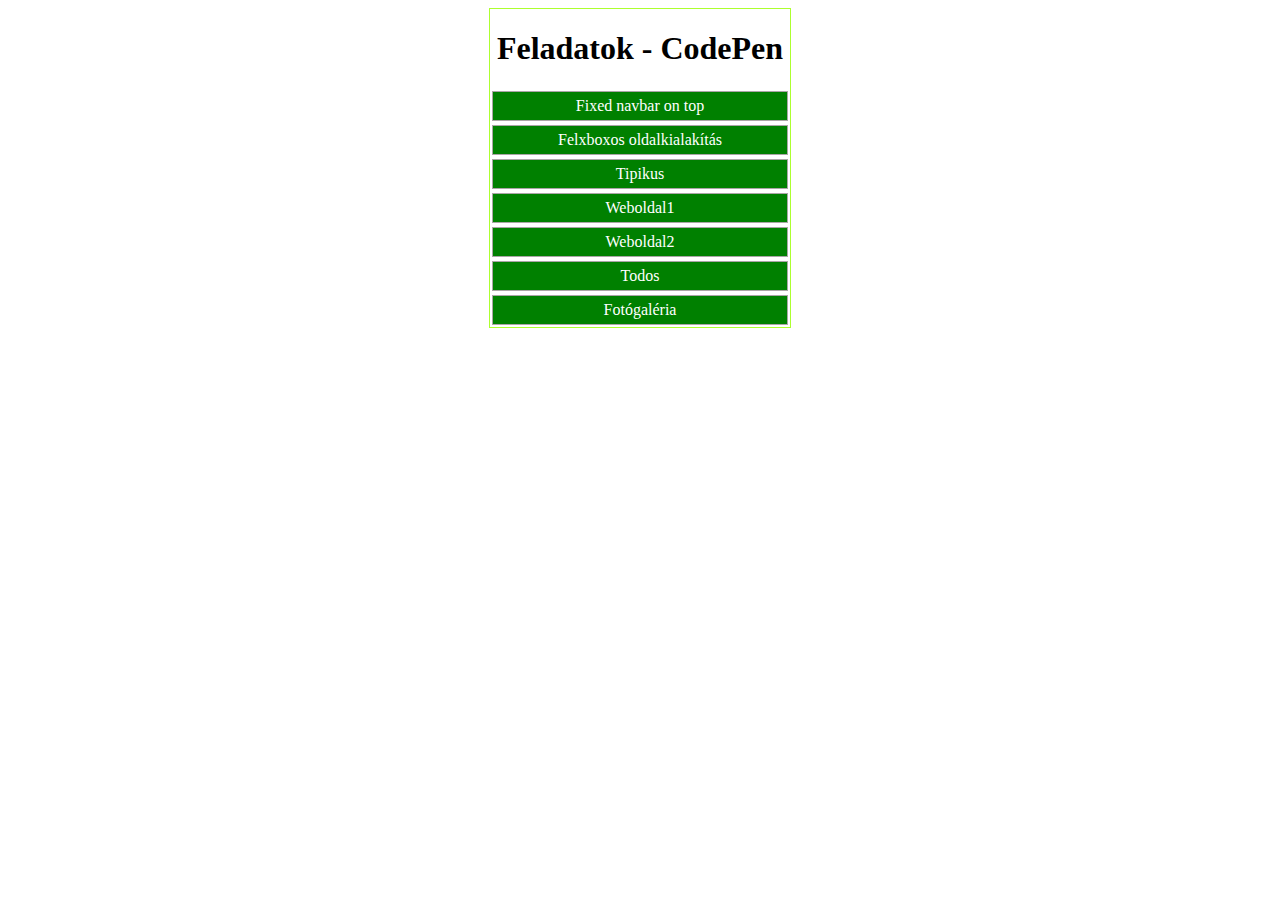
<file: index.html>
<!DOCTYPE html>
<html lang="hu">
<head>
    <meta charset="UTF-8">
    <meta http-equiv="X-UA-Compatible" content="IE=edge">
    <meta name="viewport" content="width=device-width, initial-scale=1.0">
    <link rel="stylesheet" href="style.css">
    <title>Feladatok</title>
</head>
<body>
    <div class="container">
            <h1>Feladatok - CodePen</h1>
            <div class="box"><a href="fixedNavbar\index.html">Fixed navbar on top</a></div>
            <div class="box"><a href="minden1ben\index.html">Felxboxos oldalkialakítás</a></div>
            <div class="box"><a href="tipikus\index.html">Tipikus</a></div>
            <div class="box"><a href="weboldal1\index.html">Weboldal1</a></div>
            <div class="box"><a href="weboldal2\index.html">Weboldal2</a></div>
            <div class="box"><a href="todos\index.html">Todos</a></div>
            <div class="box"><a href="galeria\index.html">Fotógaléria</a></div>
        </div>
       
    </div>
</body>
</html>
</file>
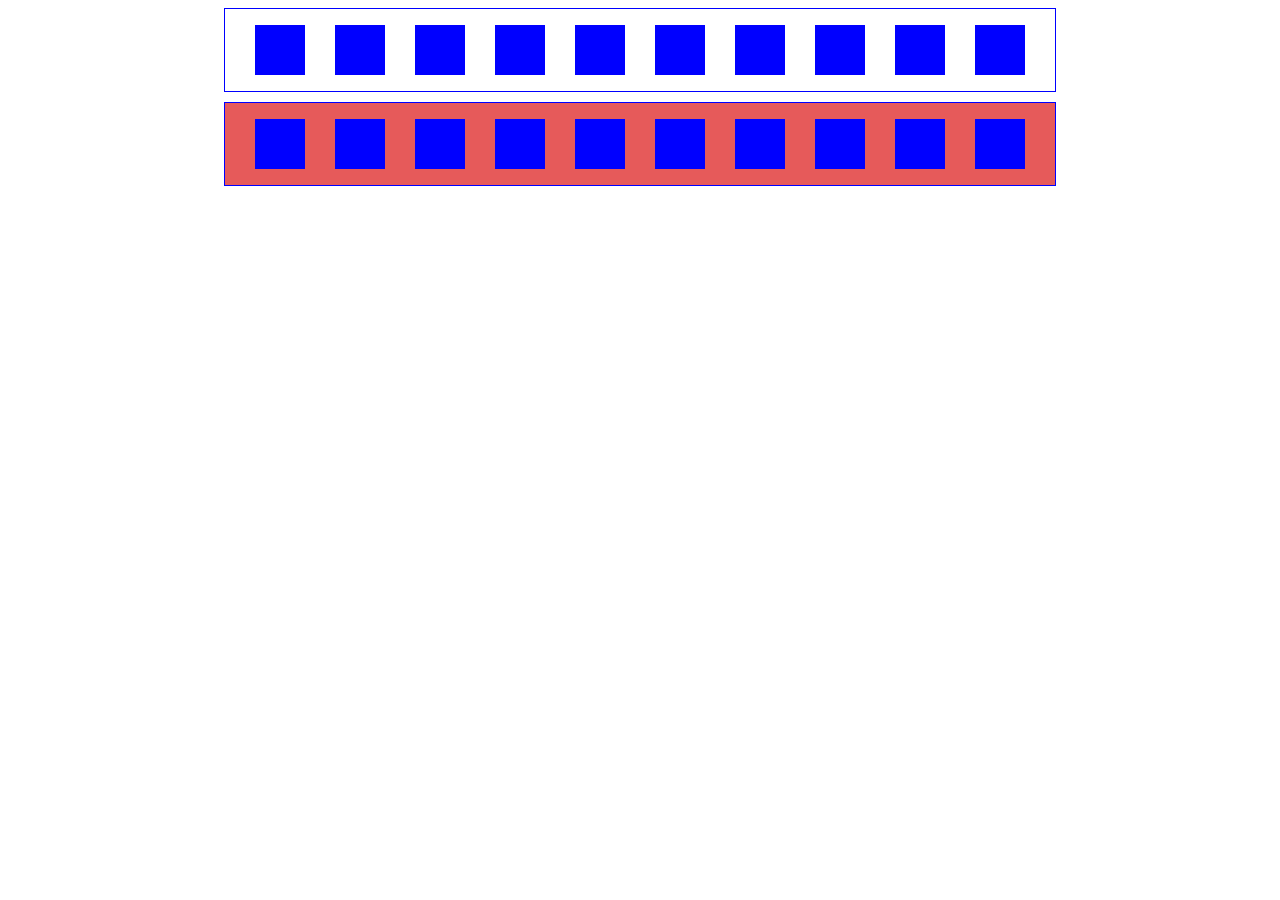
<file: box20/index.html>
<!DOCTYPE html>
<html lang="en">
<head>
    <meta charset="UTF-8">
    <meta http-equiv="X-UA-Compatible" content="IE=edge">
    <meta name="viewport" content="width=device-width, initial-scale=1.0">
    <link rel="stylesheet" href="style.css">
    <title>Document</title>
</head>
<body>
    <div class="container">
        <div class="box"></div>
        <div class="box"></div>
        <div class="box"></div>
        <div class="box"></div>
        <div class="box"></div>
        <div class="box"></div>
        <div class="box"></div>
        <div class="box"></div>
        <div class="box"></div>
        <div class="box"></div>
    </div>
    <div class="container second">
        <div class="box"></div>
        <div class="box"></div>
        <div class="box"></div>
        <div class="box"></div>
        <div class="box"></div>
        <div class="box"></div>
        <div class="box"></div>
        <div class="box"></div>
        <div class="box"></div>
        <div class="box"></div>
    </div>
</body>
</html>
</file>
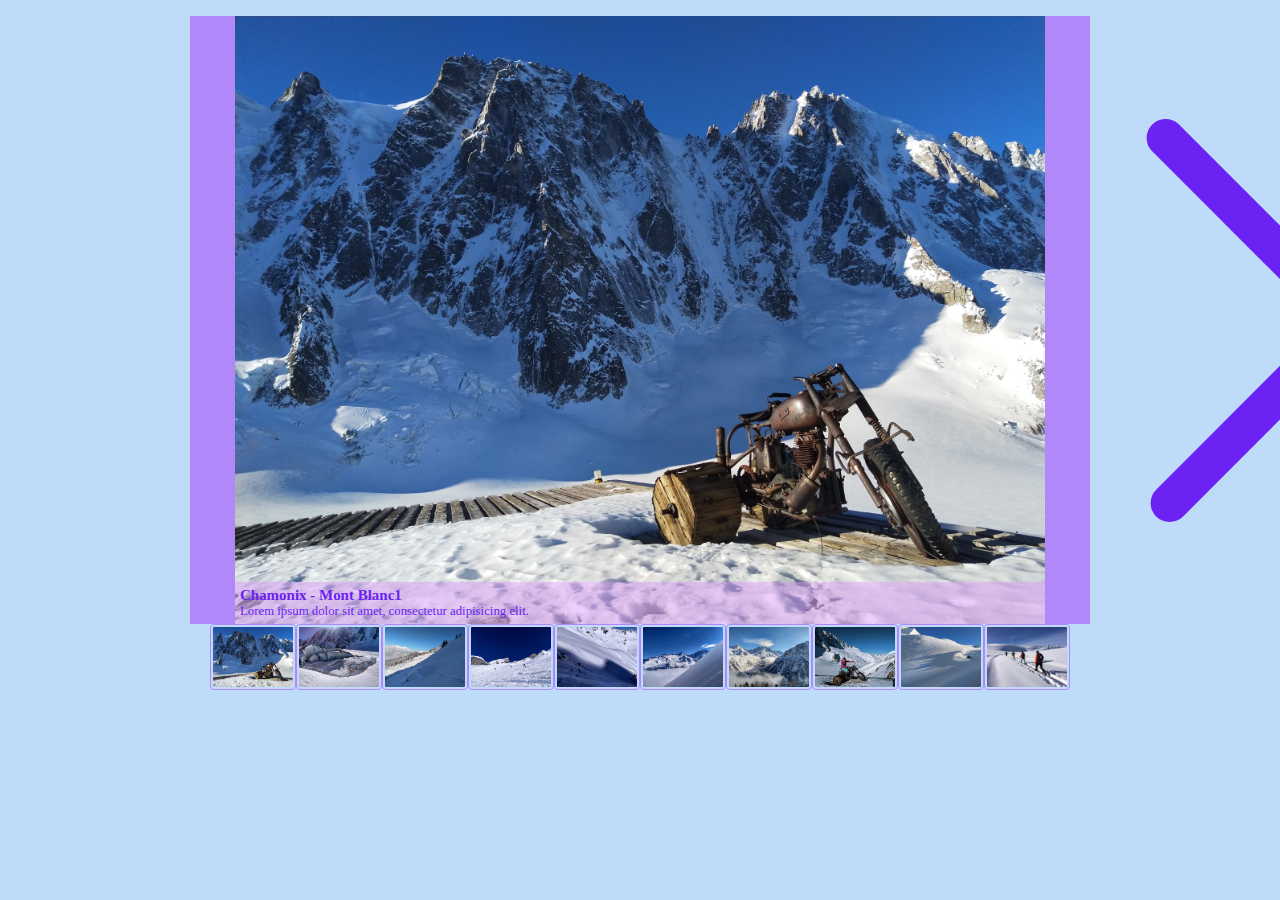
<file: galeria/index.html>
<!DOCTYPE html>
<html lang="en">
<head>
    <meta charset="UTF-8">
    <meta http-equiv="X-UA-Compatible" content="IE=edge">
    <meta name="viewport" content="width=device-width, initial-scale=1.0">
    <link rel="stylesheet" href="style.css">
    <title>Képgaléria</title>
</head>
<body>
    <div class="content">
    <main class="row">
        <div class="btn back"><img src="asset/next.svg" alt=""></div>
        <figure>
            <img id="photo" src="" alt="" >
            <figcaption>
                <h3 id="title"></h3>
                <p id="descr"></p>
            </figcaption>
        </figure>
        <div class="btn next"><img src="asset/next.svg" alt=""></div>
    </main>
    <div class='row thumb'></div>
</div>
    <script src="https://code.jquery.com/jquery-3.5.1.min.js"></script>
    <script src="script.js"></script>
</body>
</html>
</file>
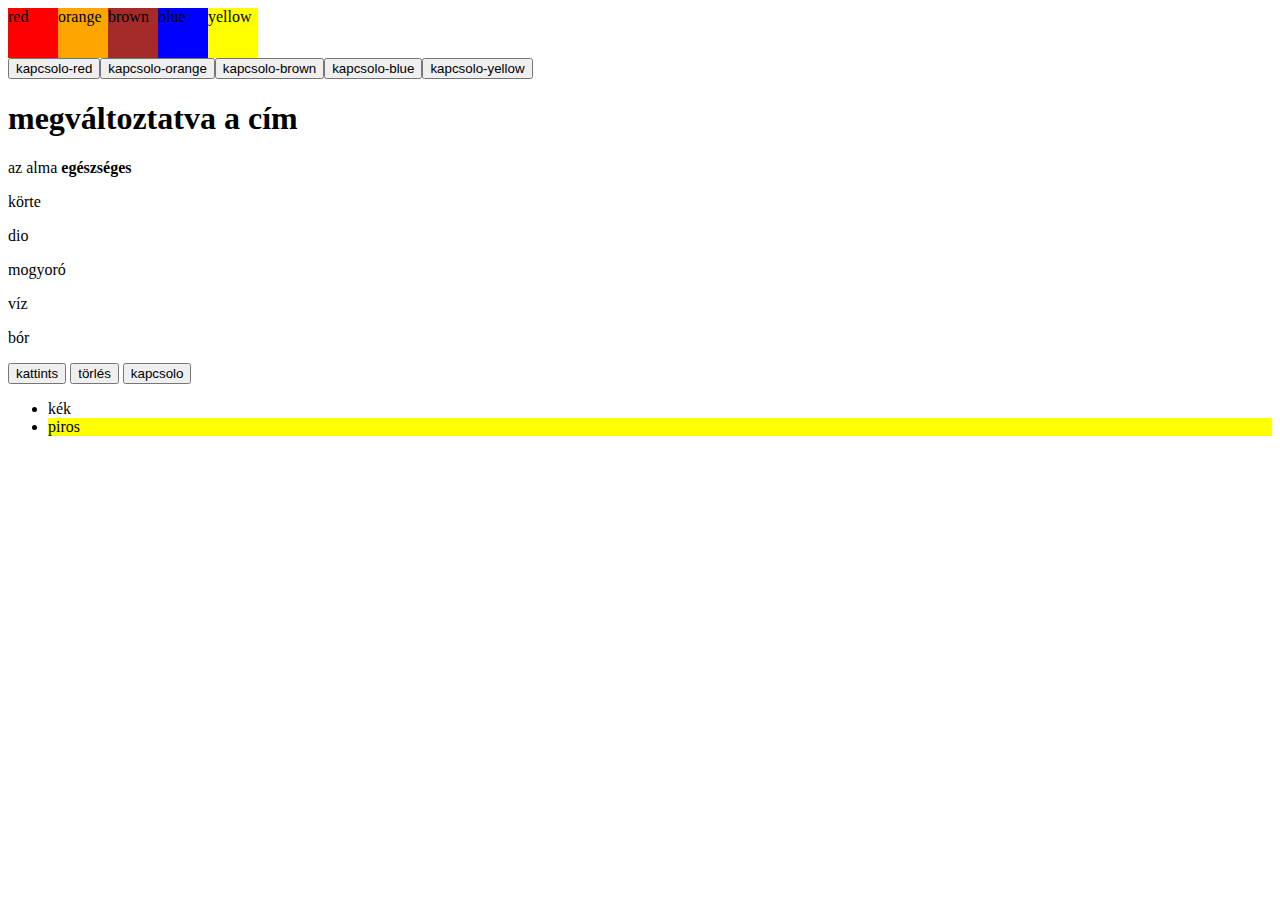
<file: jquery/index.html>
<!DOCTYPE html>
<html lang="en">
<head>
    <meta charset="UTF-8">
    <meta http-equiv="X-UA-Compatible" content="IE=edge">
    <meta name="viewport" content="width=device-width, initial-scale=1.0">
    <title>Document</title>
    <style>
        .sarga{
            background-color: yellow;
        }
        .container , .gombok{
            display: flex;
        }
        .box{
            width:50px;
            height: 50px;
        }
    </style>
</head>
<body >
    <div class="container"></div>
    <div class="gombok"></div>
    <h1>Ez itt a cím</h1>
    <div class="sarga">ez egy teszt</div>
    <article>
        <p class="p1">alma</p>
        <p>körte</p>
    </article>
    <article>
        <p>dio</p>
        <p>mogyoró</p>
    </article>
    <article>
        <p>víz</p>
        <p>bór</p>
    </article>
<button id="add">kattints</button>
<button id="torles">törlés</button>
<button id="kapcsolo">kapcsolo</button>
<ul>
    <li>kék</li>
    <li>piros</li>
</ul>


    <script src="https://code.jquery.com/jquery-3.5.1.min.js"></script>
    <script src="myscript.js"></script>
</body>
</html>
</file>
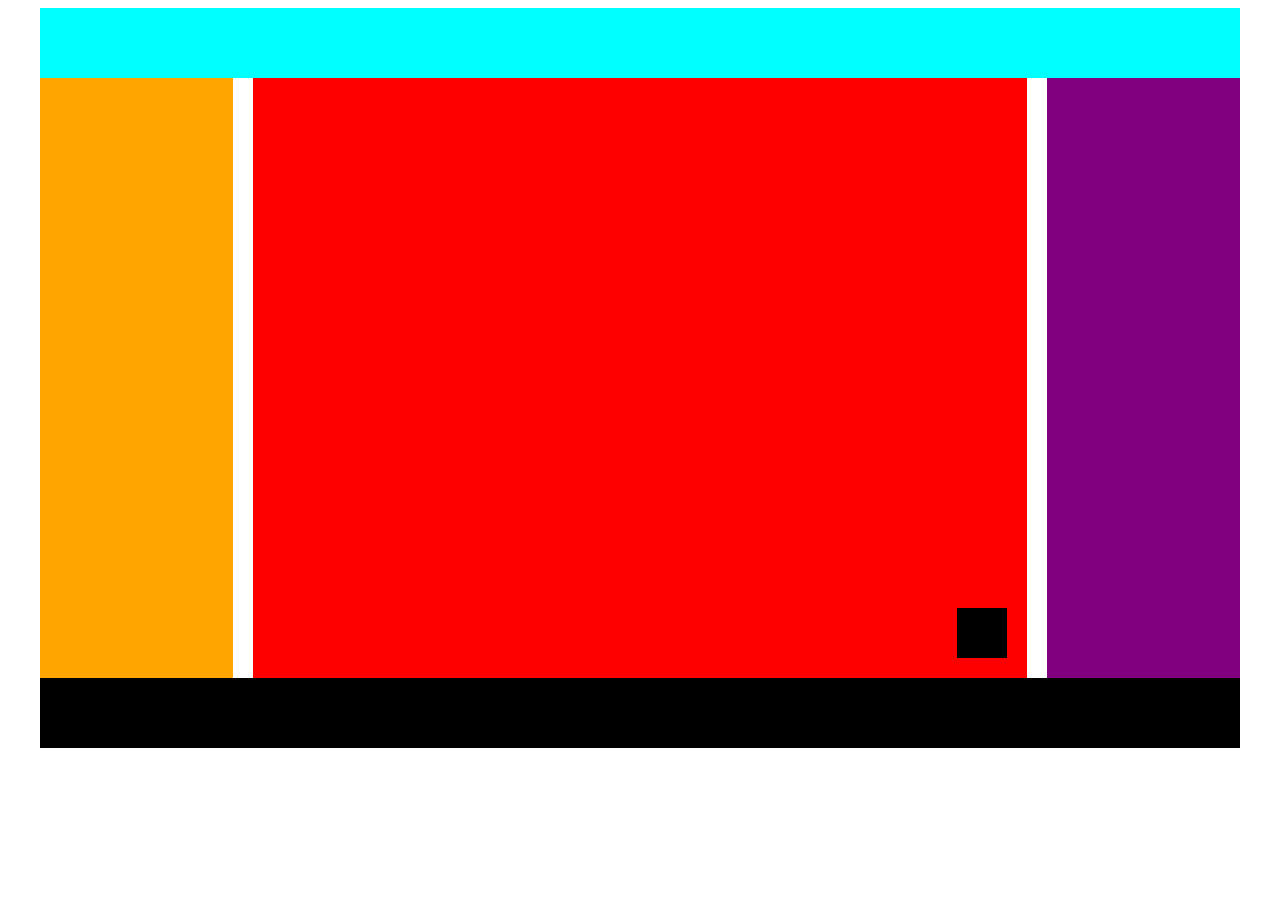
<file: minden1ben/index.html>
<!DOCTYPE html>
<html lang="en" >
<head>
  <meta charset="UTF-8">
  <title>CodePen - MindenEgyben</title>
  <link rel="stylesheet" href="./style.css">

</head>
<body>
<!-- partial:index.partial.html -->
<div class="container">
  <div>
    <nav></nav>
  </div>
  <div >
    <aside class="left"></aside>
    <main><div class="fix"></div></main>
    <aside class="right"></aside>
  </div>
  <div>
     <footer></footer>
  </div>
</div>
<!-- partial -->
  
</body>
</html>
</file>
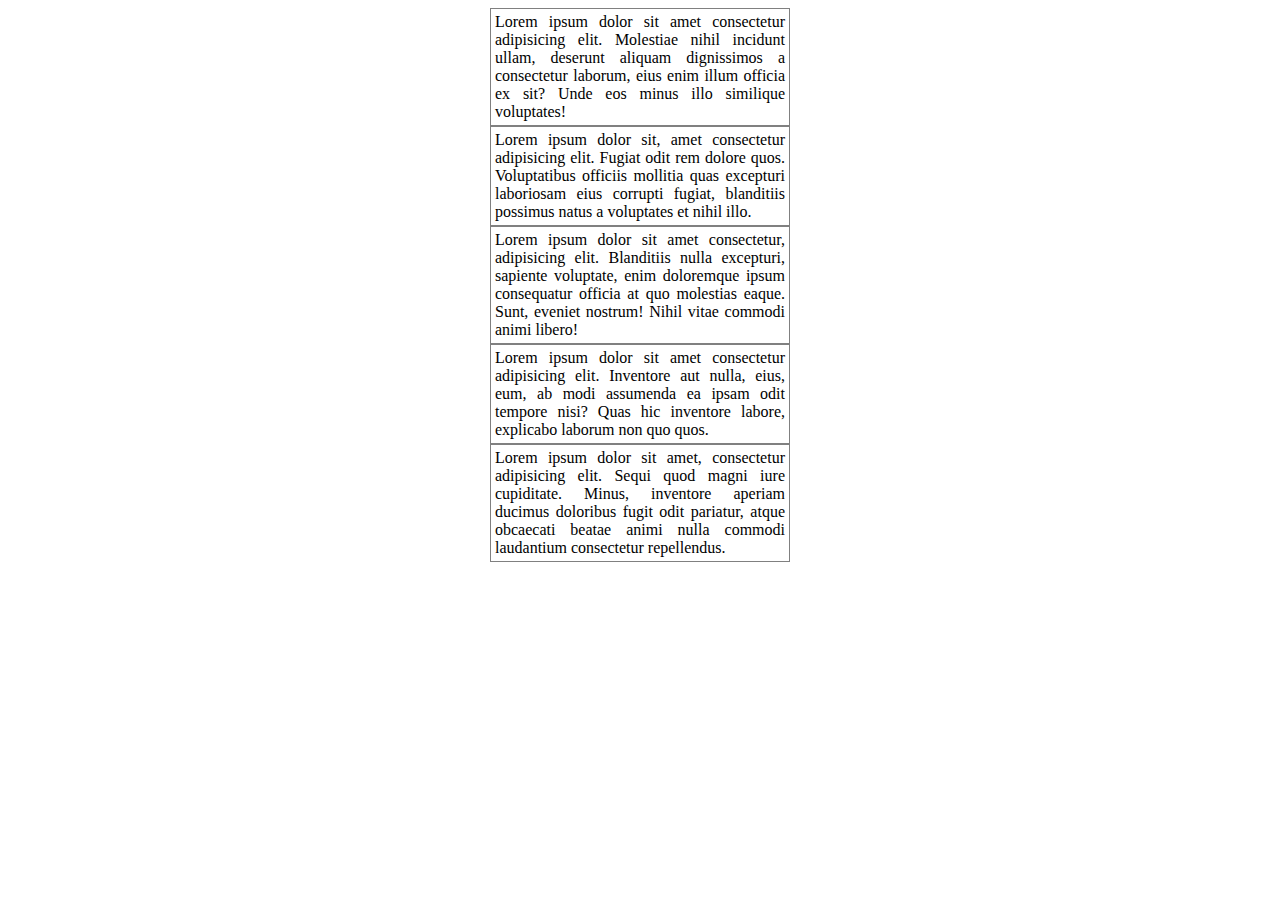
<file: pszeudoszelektor/index.html>
<!DOCTYPE html>
<html lang="en">
<head>
    <meta charset="UTF-8">
    <meta http-equiv="X-UA-Compatible" content="IE=edge">
    <meta name="viewport" content="width=device-width, initial-scale=1.0">
    <link rel="stylesheet" href="style.css">
    <title>Document</title>
</head>
<body>
    <div class="container">
        <div class="box">Lorem ipsum dolor sit amet consectetur adipisicing elit. Molestiae nihil incidunt ullam, deserunt aliquam dignissimos a consectetur laborum, eius enim illum officia ex sit? Unde eos minus illo similique voluptates! </div>
        <div class="box">Lorem ipsum dolor sit, amet consectetur adipisicing elit. Fugiat odit rem dolore quos. Voluptatibus officiis mollitia quas excepturi laboriosam eius corrupti fugiat, blanditiis possimus natus a voluptates et nihil illo. </div>
        <div class="box">Lorem ipsum dolor sit amet consectetur, adipisicing elit. Blanditiis nulla excepturi, sapiente voluptate, enim doloremque ipsum consequatur officia at quo molestias eaque. Sunt, eveniet nostrum! Nihil vitae commodi animi libero! </div>
        <div class="box">Lorem ipsum dolor sit amet consectetur adipisicing elit. Inventore aut nulla, eius, eum, ab modi assumenda ea ipsam odit tempore nisi? Quas hic inventore labore, explicabo laborum non quo quos. </div>
        <div class="box">Lorem ipsum dolor sit amet, consectetur adipisicing elit. Sequi quod magni iure cupiditate. Minus, inventore aperiam ducimus doloribus fugit odit pariatur, atque obcaecati beatae animi nulla commodi laudantium consectetur repellendus. </div>
    </div>
</body>
</html>
</file>
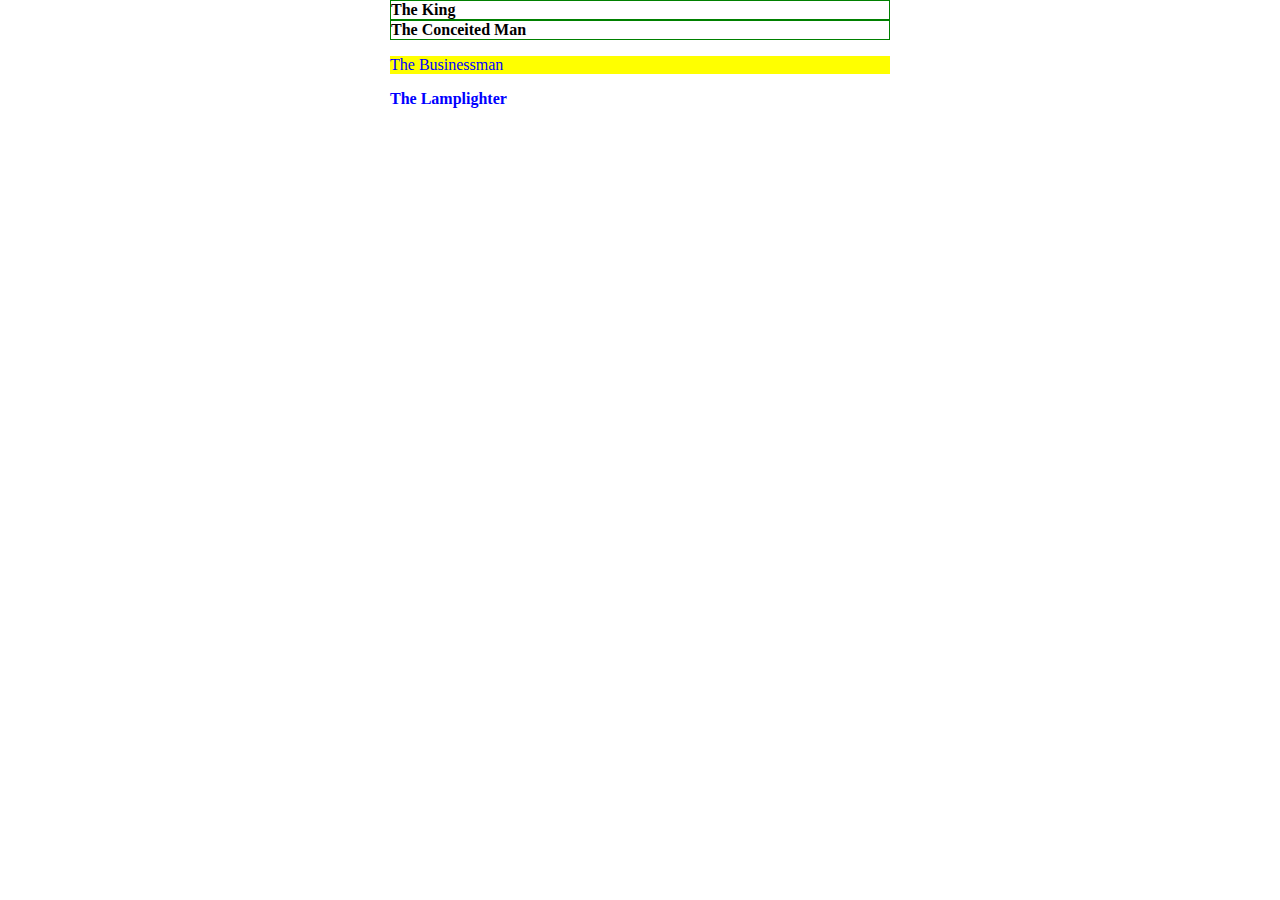
<file: szelektorok/index.html>
<!DOCTYPE html>
<html lang="en">

<head>
    <meta charset="UTF-8">
    <meta http-equiv="X-UA-Compatible" content="IE=edge">
    <meta name="viewport" content="width=device-width, initial-scale=1.0">
    <link rel="stylesheet" href="style.css">
    <title>Document</title>
</head>

<body>
    <div class="container">
        <div id="b325" class="asteroid">The King</div>
        <div class="asteroid b326">The Conceited Man</div>
    </div>
    <p class="asteroid big">The Businessman</p>
    <div class="asteroid b329 big">The Lamplighter</div>
</body>

</html>
</file>
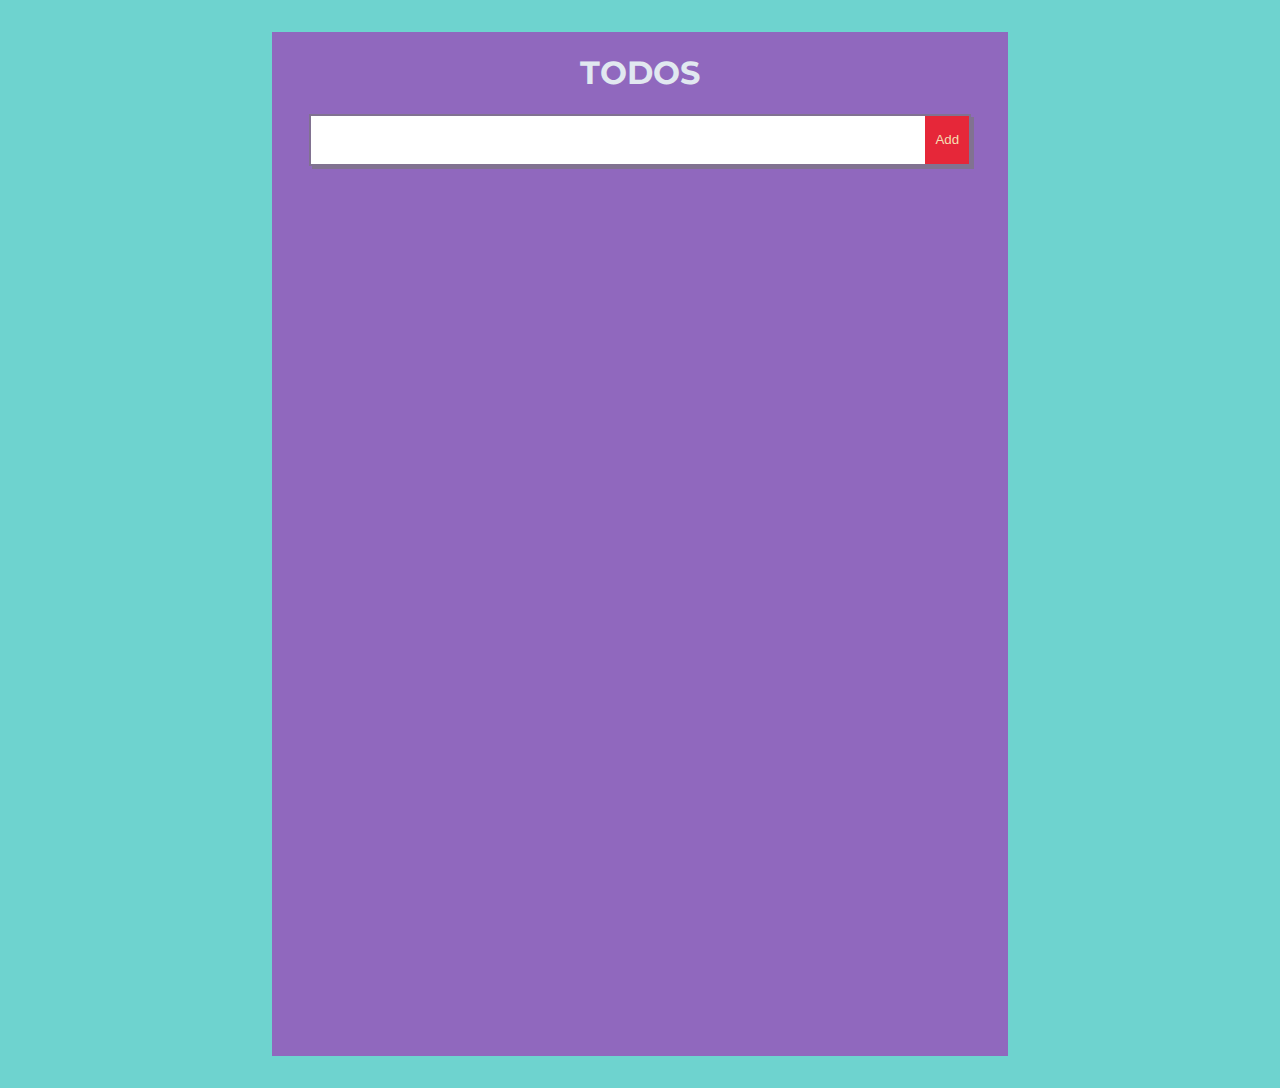
<file: todos/index.html>
<!DOCTYPE html>
<html lang="en">
<head>
    <meta charset="UTF-8">
    <meta http-equiv="X-UA-Compatible" content="IE=edge">
    <link rel="preconnect" href="https://fonts.gstatic.com">
<link href="https://fonts.googleapis.com/css2?family=Montserrat:ital,wght@1,300&display=swap" rel="stylesheet"> 
    <meta name="viewport" content="width=device-width, initial-scale=1.0">
    <link rel="stylesheet" href="style.css">
    <title>Todo</title>
</head>
<body>
    <div class="container">
        <h1>TODOS</h1>
        <form><div>
            <input type="text" id="todo">
            <button id='add'>Add</button>
        </div></form>

        <ul id="todo-list"></ul>         
        
    </div>
    

    <script src="https://code.jquery.com/jquery-3.5.1.min.js"></script>
    <script src="script.js"></script>
</body>
</html>
</file>
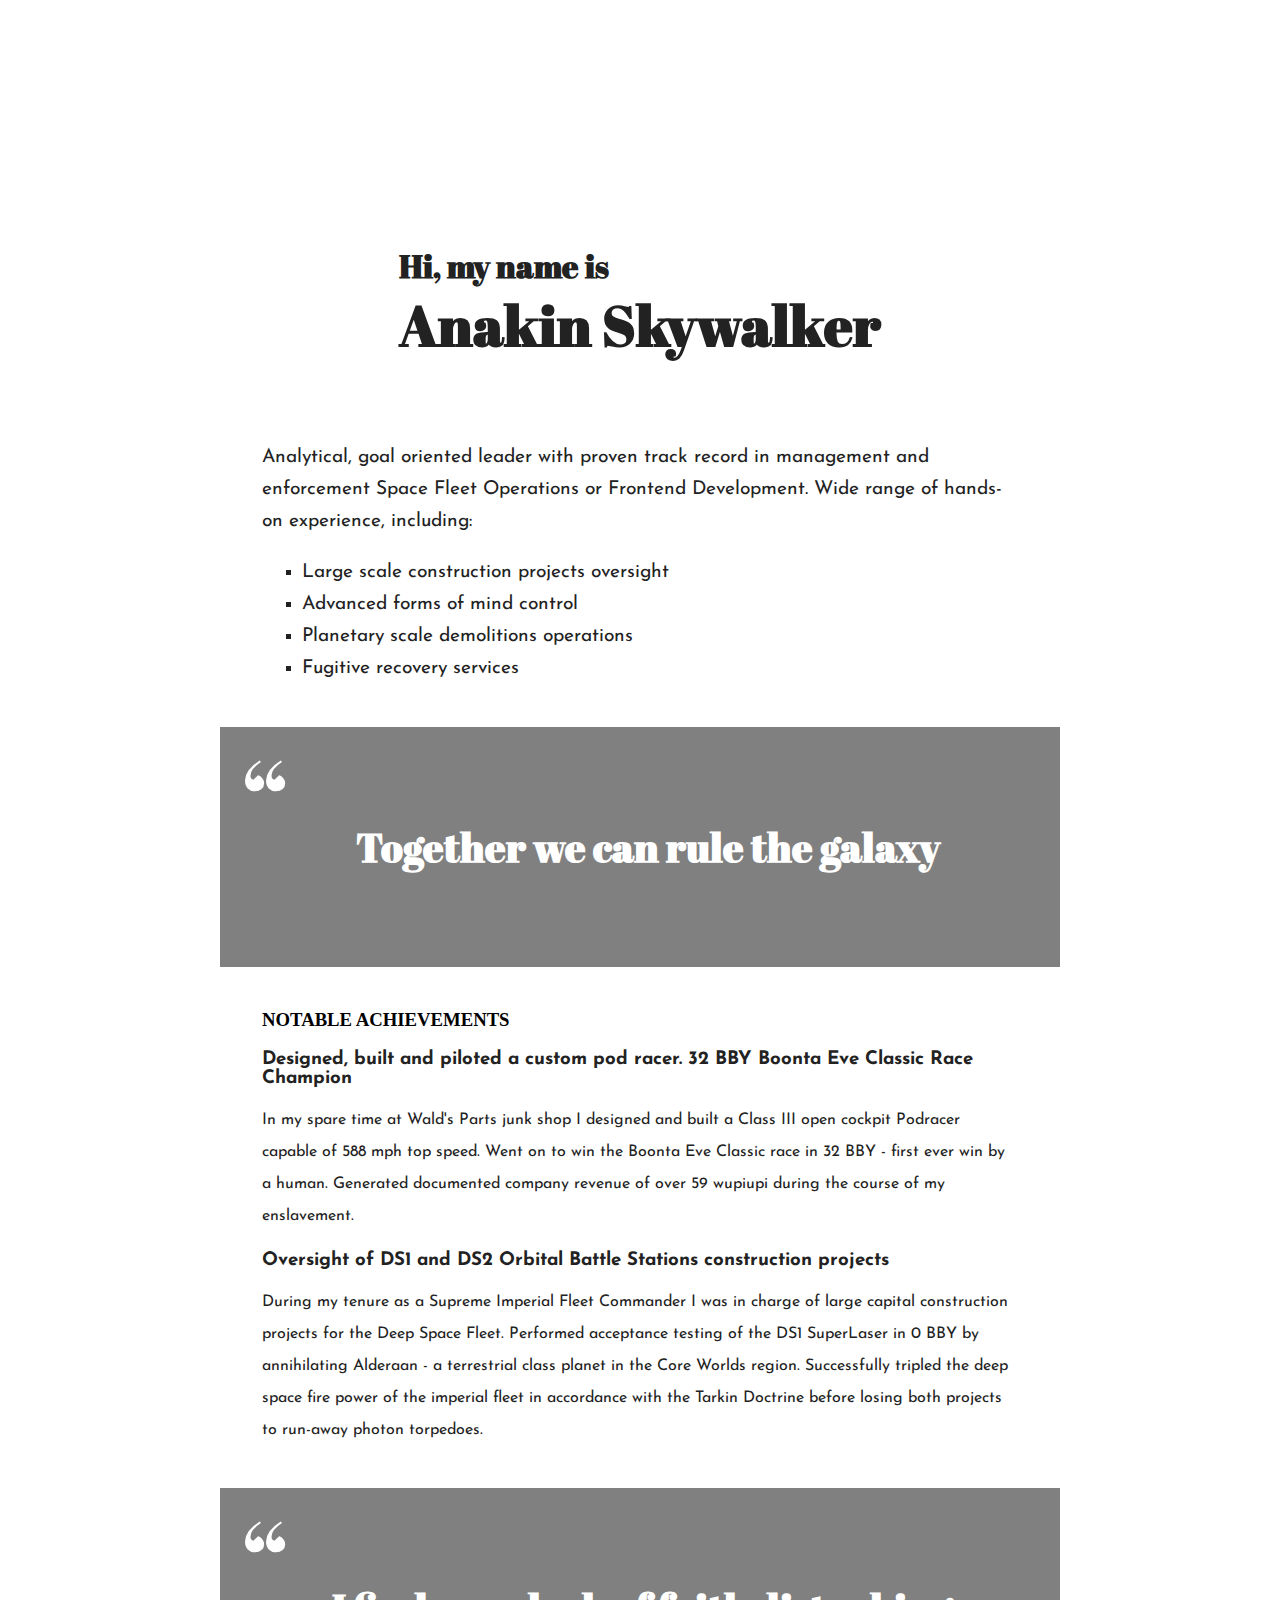
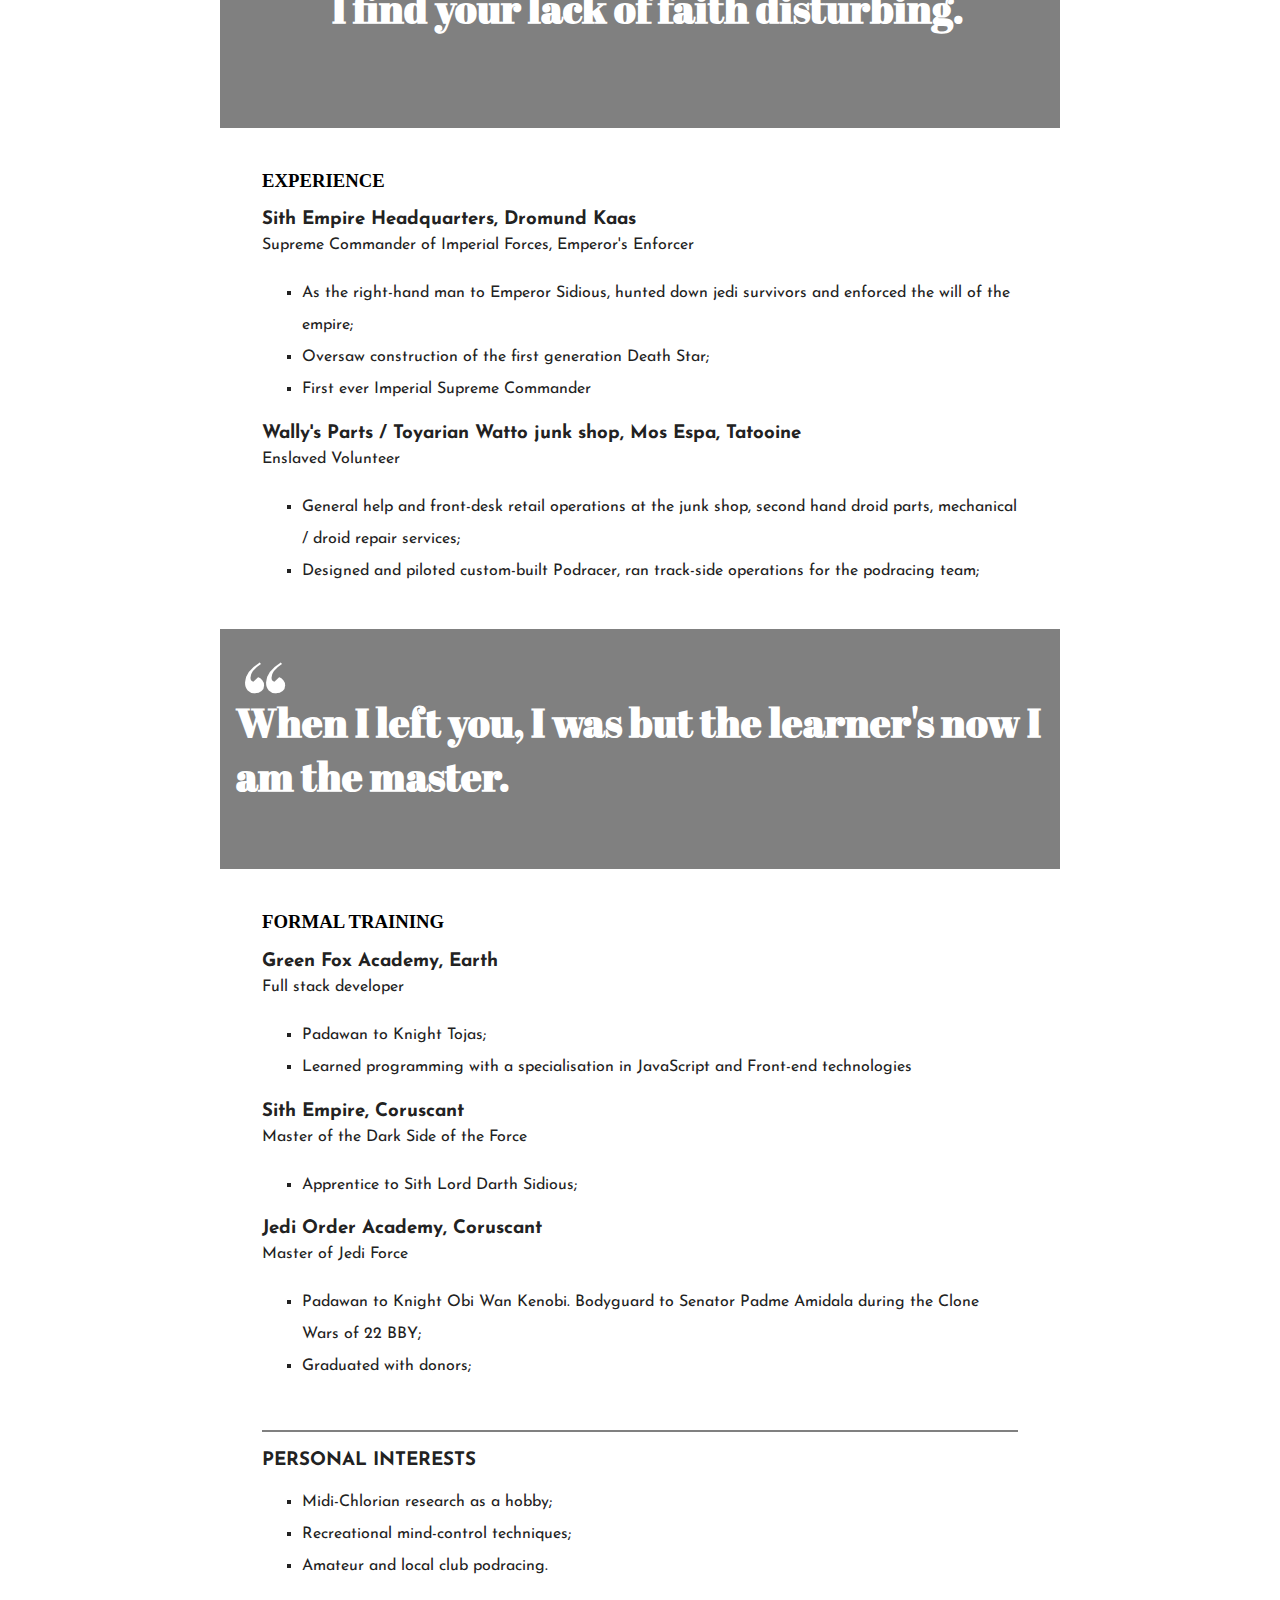
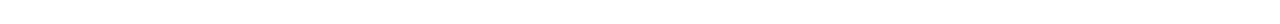
<file: weboldal1/index.html>
<!DOCTYPE html>
<html lang="en" >
<head>
  <meta charset="UTF-8">
  <title>CodePen - Weboldal1</title>
  <link rel="preconnect" href="https://fonts.gstatic.com">
<link href="https://fonts.googleapis.com/css2?family=Abril+Fatface&display=swap" rel="stylesheet"> 
<link rel="preconnect" href="https://fonts.gstatic.com">
<link href="https://fonts.googleapis.com/css2?family=Josefin+Sans&family=Merriweather:ital,wght@1,300;1,400&display=swap" rel="stylesheet"> <link rel="stylesheet" href="./style.css">

</head>
<body>
<!-- partial:index.partial.html -->
<header>
  <div><h2>Hi, my name is</h2><h1> Anakin Skywalker</h1></div>
</header>
<div class="container">
<main>
  <p>Analytical, goal oriented leader with proven track record in management and
  enforcement Space Fleet Operations or Frontend Development. Wide range of
  hands-on experience, including:</p> 
  <ul>
    <li>Large scale construction projects oversight</li>
    <li>Advanced forms of mind control</li>
    <li>Planetary scale demolitions operations</li>
    <li>Fugitive recovery services</li>
  </ul>
 </main>

<article>
  <blockquote><h2> Together we can rule the galaxy</h2></blockquote> 
  <div class="inner">
  <h3 class="upper">Notable achievements</h3>
  <section>
    <h3 >Designed, built and piloted a custom pod racer. 32 BBY Boonta Eve Classic Race Champion</h3>

    <p>In my spare time at Wald's Parts junk shop I designed and built a Class III open
  cockpit Podracer capable of 588 mph top speed. Went on to win the Boonta Eve
  Classic race in 32 BBY - first ever win by a human. Generated documented company
  revenue of over 59 wupiupi during the course of my enslavement.</p>
  </section>
  <section>
    <h3>Oversight of DS1 and DS2 Orbital Battle Stations construction projects</h3>
    <p>During my tenure as a Supreme Imperial Fleet Commander I was in charge of large
  capital construction projects for the Deep Space Fleet. Performed acceptance
  testing of the DS1 SuperLaser in 0 BBY by annihilating Alderaan - a terrestrial
  class planet in the Core Worlds region. Successfully tripled the deep space fire
  power of the imperial fleet in accordance with the Tarkin Doctrine before losing
  both projects to run-away photon torpedoes.</p>
  </section>
  </div>
</article>

<article>
  <blockquote><h2> I find your lack of faith disturbing.</h2></blockquote> 
     <div class="inner">
    <h3 class="upper">Experience</h3>
    <section>
    <h3>Sith Empire Headquarters, Dromund Kaas</h3>
    <p class="felirat">Supreme Commander of Imperial Forces, Emperor's Enforcer</p>
    <ul>
      <li>As the right-hand man to Emperor Sidious, hunted down jedi survivors and
    enforced the will of the empire;</li>
      <li>Oversaw construction of the first generation Death Star;</li>
      <li>First ever Imperial Supreme Commander</li>
    </ul>
  </section>
  <section>
    <h3>Wally's Parts / Toyarian Watto junk shop, Mos Espa, Tatooine</h3>
    <p class="felirat">Enslaved Volunteer</p>
    <ul>
      <li>General help and front-desk retail operations at the junk shop, second hand
    droid parts, mechanical / droid repair services;</li>
      <li>Designed and piloted custom-built Podracer, ran track-side operations for the
    podracing team;</li>
    </ul>
   </section>
  </div>
</article>

<article>
  <blockquote><h2>When I left you, I was but the learner's now I am the master.</h2></blockquote> 
   <div class="inner">
   <h3 class="upper">Formal training</h3>
    <section>
    <h3>Green Fox Academy, Earth</h3>
    <p class="felirat">Full stack developer</p>
    <ul>
      <li>Padawan to Knight Tojas;</li>
      <li>Learned programming with a specialisation in JavaScript and Front-end
    technologies</li>
    </ul>
  </section>
  <section>
    <h3>Sith Empire, Coruscant</h3>
    <p class="felirat">Master of the Dark Side of the Force</p>
    <ul>
      <li>Apprentice to Sith Lord Darth Sidious;</li>
    </ul>
  </section>
  <section>
    <h3>Jedi Order Academy, Coruscant</h3>
    <p class="felirat">Master of Jedi Force</p>
    <ul>
      <li>Padawan to Knight Obi Wan Kenobi. Bodyguard to Senator Padme Amidala during
    the Clone Wars of 22 BBY;</li>
      <li>Graduated with donors;</li>
    </ul>
   </section>
   <section class="last">
    <h3 class="upper">Personal interests</h3>
    <ul>
      <li>Midi-Chlorian research as a hobby;</li>
      <li>Recreational mind-control techniques;</li>
      <li>Amateur and local club podracing.</li>
    </ul>
  </section>
  </div>
</article>
</div>
<!-- partial -->
  
</body>
</html>
</file>
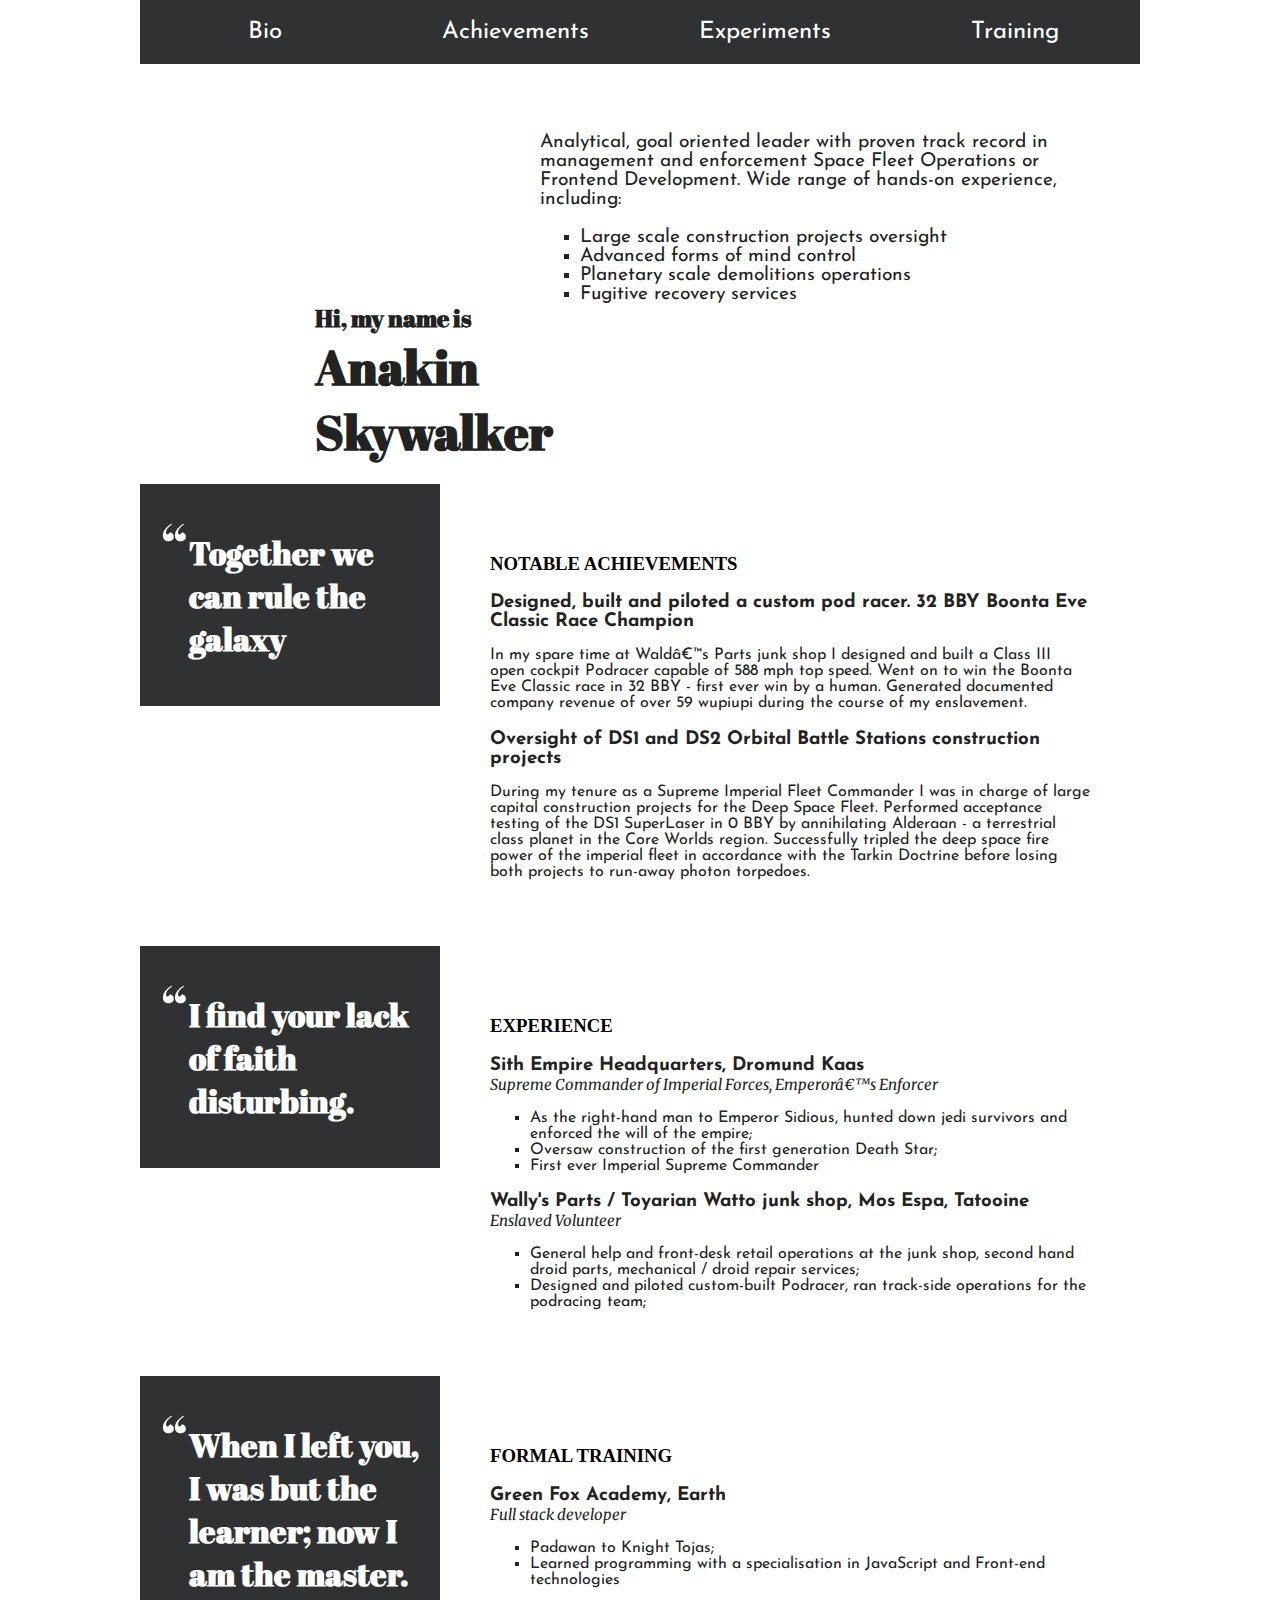
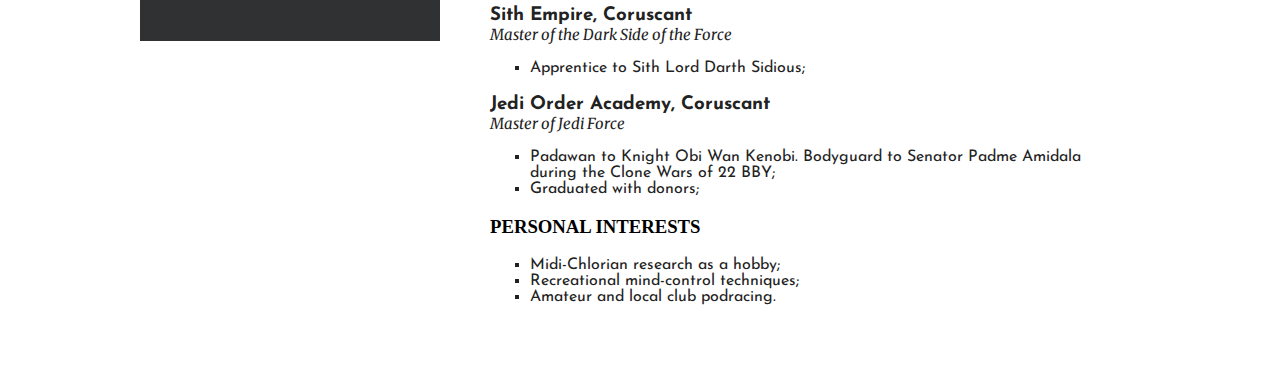
<file: weboldal2/index.html>
<!DOCTYPE html>
<html lang="en" >
<head>
  <meta charset="UTF-8">
  <title>CodePen - Weboldal2</title>
  <link rel="preconnect" href="https://fonts.gstatic.com">
<link href="https://fonts.googleapis.com/css2?family=Abril+Fatface&display=swap" rel="stylesheet"> 
<link rel="preconnect" href="https://fonts.gstatic.com">
<link href="https://fonts.googleapis.com/css2?family=Josefin+Sans&family=Merriweather:ital,wght@1,300;1,400&display=swap" rel="stylesheet"> <link rel="stylesheet" href="./style.css">

</head>
<body>
<!-- partial:index.partial.html -->
<nav>
    <ul>
      <li><a href="#top">Bio</a></li>
      <li><a href="#ach">Achievements</a></li>
      <li><a href="#exp">Experiments</a></li>
      <li><a href="#tra">Training</a></li>
    </ul>
  </nav>

<div class="container">

<div class="row">
  <header>
      <div class="left"></div>
      <div class="right">
        <div class="nev">
          <h2>Hi, my name is</h2>
          <h1> Anakin Skywalker</h1>
        </div>
      </div>
  </header>

  <main id="top" class="col2">
    <p>Analytical, goal oriented leader with proven track record in management and
      enforcement Space Fleet Operations or Frontend Development. Wide range of
      hands-on experience, including:</p>
    <ul>
      <li>Large scale construction projects oversight</li>
      <li>Advanced forms of mind control</li>
      <li>Planetary scale demolitions operations</li>
      <li>Fugitive recovery services</li>
    </ul>
  </main>
</div>  

  <article id="ach" class="row">
    <div class="col1">
      <blockquote>
        <div>“</div>
        <h2> Together we can rule the galaxy</h2>
      </blockquote>
    </div>
    <div class="inner col2">
      <h3 class="upper">Notable achievements</h3>
      <section>
        <h3>Designed, built and piloted a custom pod racer. 32 BBY Boonta Eve Classic Race Champion</h3>

        <p>In my spare time at Waldâ€™s Parts junk shop I designed and built a Class III open
          cockpit Podracer capable of 588 mph top speed. Went on to win the Boonta Eve
          Classic race in 32 BBY - first ever win by a human. Generated documented company
          revenue of over 59 wupiupi during the course of my enslavement.</p>
      </section>
      <section>
        <h3>Oversight of DS1 and DS2 Orbital Battle Stations construction projects</h3>
        <p>During my tenure as a Supreme Imperial Fleet Commander I was in charge of large
          capital construction projects for the Deep Space Fleet. Performed acceptance
          testing of the DS1 SuperLaser in 0 BBY by annihilating Alderaan - a terrestrial
          class planet in the Core Worlds region. Successfully tripled the deep space fire
          power of the imperial fleet in accordance with the Tarkin Doctrine before losing
          both projects to run-away photon torpedoes.</p>
      </section>
    </div>
  </article>

  <article id="exp" class="row">
    <div class="col1">
      <blockquote>
        <div>“</div>
        <h2>I find your lack of faith disturbing.</h2>
      </blockquote>
    </div>
    <div class="inner col2 ">
      <h3 class="upper">Experience</h3>
      <section>
        <h3>Sith Empire Headquarters, Dromund Kaas</h3>
        <p class="felirat">Supreme Commander of Imperial Forces, Emperorâ€™s Enforcer</p>
        <ul>
          <li>As the right-hand man to Emperor Sidious, hunted down jedi survivors and
            enforced the will of the empire;</li>
          <li>Oversaw construction of the first generation Death Star;</li>
          <li>First ever Imperial Supreme Commander</li>
        </ul>
      </section>
      <section>
        <h3>Wally's Parts / Toyarian Watto junk shop, Mos Espa, Tatooine</h3>
        <p class="felirat">Enslaved Volunteer</p>
        <ul>
          <li>General help and front-desk retail operations at the junk shop, second hand
            droid parts, mechanical / droid repair services;</li>
          <li>Designed and piloted custom-built Podracer, ran track-side operations for the
            podracing team;</li>
        </ul>
      </section>
    </div>
  </article>

  <article id="tra" class="row">
    <div class="col1">
      <blockquote>
        <div>“</div>
        <h2>When I left you, I was but the learner; now I am the master.</h2>
      </blockquote>
    </div>
    <div class="inner col2">
      <h3 class="upper">Formal training</h3>
      <section>
        <h3>Green Fox Academy, Earth</h3>
        <p class="felirat">Full stack developer</p>
        <ul>
          <li>Padawan to Knight Tojas;</li>
          <li>Learned programming with a specialisation in JavaScript and Front-end
            technologies</li>
        </ul>
      </section>
      <section>
        <h3>Sith Empire, Coruscant</h3>
        <p class="felirat">Master of the Dark Side of the Force</p>
        <ul>
          <li>Apprentice to Sith Lord Darth Sidious;</li>
        </ul>
      </section>
      <section>
        <h3>Jedi Order Academy, Coruscant</h3>
        <p class="felirat">Master of Jedi Force</p>
        <ul>
          <li>Padawan to Knight Obi Wan Kenobi. Bodyguard to Senator Padme Amidala during
            the Clone Wars of 22 BBY;</li>
          <li>Graduated with donors;</li>
        </ul>
      </section>
      <h3 class="upper">Personal interests</h3>
      <ul>
        <li>Midi-Chlorian research as a hobby;</li>
        <li>Recreational mind-control techniques;</li>
        <li>Amateur and local club podracing.</li>
      </ul>
    </div>
  </article>

</div>
<!-- partial -->
  
</body>
</html>
</file>
<file: style.css>
.container{
    display: flex;
    max-width: 300px;
    flex-wrap: wrap;
    border:1px solid greenyellow;
    margin:0 auto;
}
h1{
    flex:1 1 100%;
    text-align: center;
}
.box{
    flex:1 1 100%;
    margin:2px;
    padding:5px;
    border:1px solid rgb(170, 166, 166);
    background-color:green;
    text-align: center;
}
a{
    text-decoration: none;
    color: white;
}
a:hover{
    color: rgb(211, 149, 197);
}
</file>
<file: box20/style.css>
.container{
    display: flex;
    flex-wrap: nowrap;
    padding:15px;
    border:1px solid blue;
    justify-content: space-around;
    max-width: 800px;
    margin: 0 auto;
}
.box{
    width: 50px;
    height: 50px;
    background-color: blue ;
    margin:1px;
}
.second{
    margin-top: 10px;
    background-color: rgb(230, 90, 90);
}
</file>
<file: galeria/style.css>
body{
    max-width: 900px;
    display: flex;
    flex-direction: column;
    margin:0 auto;
    background-color:#bedcfa ;
   font-size: 1vw;
    margin-top: 1rem;
    
}

.row{
    display:flex;
    flex-wrap:nowrap;
}
.btn{
    flex:1 1 5%;
    background-color: #b088f9;
    display:flex;
}
figure{
   flex:1 1 90%;
   display:flex;
   flex-direction: column;
   align-items: center;
   margin:0;
   position:relative;
}
figure img{
    object-fit: cover;
    width: 100%;
    
}
.thumb{
    flex:1 1 100%;
    display: flex;
   flex-wrap:wrap;
    justify-content: center;
    
}
figcaption{
    width:calc(100% - 10px);
    position: absolute;
    bottom:0;
    display:flex;
    background-color:rgb(218, 159, 249, 50%) ;
    padding:5px;
    color:#6b22f3;
    display: flex;
    flex-direction: column;
}
figcaption h3, figcaption p{
    margin: 0;
}
.back img{
    transform: rotate(-180deg); 
}
.thumb img{
    border: 1px solid  #b088f9;
    border-radius: 4px;
    padding: 2px;
    width: 80px;
}
.pointer img{
    width: 25px;
    
} 
.thumbnail {
    position: relative;
  }
  
  .title {
    display: none;
    position: relative;
    background: grey;
    color: white;
    border-radius: 5px;
    padding: 5px;
    top: -120px;
    font-size: 0.8rem;
    width: 75px;
  }
  
  .thumbnail:hover .title {
    display: block;
  }
  .actual{
      border:3px solid black;
  }
</file>
<file: minden1ben/style.css>
.container{
  width:1200px;
  margin:0 auto;
  display:flex;
  flex-direction:column;
}
div{
  flex-grow:1;
  display:flex;
}

nav{
  flex-grow:1;
  height:70px;
  background-color:aqua;
}
aside.left{
  flex-grow:1;
  background-color:orange;
}
aside.right{
  flex-grow:1;
  background-color:purple;
}
main{
  flex-grow:4;
  background-color:red;
  height:600px;
  margin:0 20px;
  position:relative;
}
footer{
  flex-grow:1;
  height:70px;
  background-color:black;
}
.fix{
  width:50px;
  height:50px;
  background-color:black;
  position:absolute;
  bottom:20px;
  right:20px;
}
</file>
<file: pszeudoszelektor/style.css>
.container{
    display: flex;
    max-width: 300px;
    flex-wrap: wrap;
    margin:0 auto;
}
.box{
    flex:1 1 100%;
    border:1px solid gray;
    text-align:justify;
    padding: 4px;
}
.box:hover{
    background-color: aquamarine;
}
</file>
<file: szelektorok/style.css>
body{
    max-width: 500px;
    margin:0 auto;
}
.asteroid.big{
    color:blue;
}
.container div{
    border:1px solid green;
}
p.asteroid{
    background-color: yellow;
}
div.asteroid{
    font-weight: bold;
}
</file>
<file: todos/style.css>
body{
    color:#e1e8f0;
    font-family: 'Montserrat', sans-serif;
    background-color:#6ed3cf;
    max-width: 800px;
    margin:0 auto;
}
.container{
   
    background-color: #9068be;
    display: flex;
    flex-direction: column;
    align-items: center;
    margin:2rem;
    min-height: 80vw;
}
form{
    width:90%;
    display:flex;
    justify-content: center;
}
form div{
    width:100%;
    display: flex;
    border: 2px solid rgb(117, 122, 108,55%);
    box-shadow:3px 3px rgb(117, 122, 108,55%);
   
}
input{
    width:100%;
    padding: 10px;
    border:0;
    font-size:1.5rem;
    color: rgba(39, 39, 38, 0.55);
   }
#add{
    padding: 10px;
    background-color: #e62739;
    color:wheat;
    margin-left:0;
    border:0;
}

ul{
    width:80%;
    line-height: 2rem;
    list-style-type: none;
    margin-left:-2rem;
}

div.todo-item{
    display:flex; 
    justify-content: space-between;
}
div.btns{
    display:flex;
}
div.del{
    background-image: url(kuka.svg);
}
div.ok{
    background-image: url(ok.svg);

    /*csak firefox-ban működik*/
   /* mask:url(ok.svg);
    background-color: black;
    mask-size: cover;*/
}
div.del , div.ok {
    width: 30px;
    height: 30px;
    background-size: cover;
    background-repeat: no-repeat;
    cursor: pointer;
 
}
.item{
    display: flex;
    justify-content: space-between;
}
.strike {
    text-decoration: line-through;
  }
  .greeno{
    background:#6ed3cf !important;
  }
  .change{
      background-image: url(ko.svg) !important;
}
</file>
<file: weboldal1/style.css>
body{
  max-width:1200px;
  margin:0 auto;
}
.container{
  margin:0 15%;
}
header{
  background-image:url(https://raw.githubusercontent.com/green-fox-academy/myfirstapp-syllabus/master/assets/first-website-header.png);
  background-size:cover;
  background-repeat:no-repeat;
  height:400px;
  display:flex;
  justify-content:center;
  align-items:flex-end;
}
header, blockquote{
  font-family: 'Abril Fatface', cursive;
  color: #222;
}
p,li,section>h3,article>h3{
  font-family: 'Josefin Sans', sans-serif;
  color: #222;
};
.felirat{
  font-family: 'Merriweather', serif;
  font-size:15px;
  font-style:italic;
}
p, li{
  line-height:2rem;
}
.upper{
  text-transform:uppercase;
}
main{
  font-size:1.2rem;
  margin:4rem 0;
}
blockquote{
  background-color:grey;
  height:15rem;
  width:100%;
  display:flex;
  justify-content:center;
  align-items:center;
  margin:0;
  color:white;
}
div>h1{
  margin-top:0;
  font-size:3.5rem;
}
div>h2{
  margin-bottom:0;
  font-size:2rem;
}
blockquote>h2{
  font-size:2.5rem;
  padding-left:1rem;

}
main, .inner{
  margin:5%;
}
li{
  list-style-type:square;
}

section>h3{
  margin-bottom:0;
}
p.felirat{
  margin-top:0;
}
.last{
  margin-top:3rem;
  border-top:2px solid grey;
}
blockquote{
quotes: "“" "”" "“" "”" "“" "”";
position:relative;
}
  blockquote::before{
   content: open-quote;
   font-size:7rem;
    position:absolute;
    top:0;
    left:20px;
}
</file>
<file: weboldal2/style.css>
body{
  max-width:1000px;
  margin:0 auto;
}
nav{
   background-color: #2f3133;
}
nav ul{
  list-style-type:none;
  padding:0;
  margin:0;
}
a{
  text-decoration: none;
  color:white;
  display:block;
  padding:10px;
}
nav a:hover{
  background-color: black;
}
/**flex menu for larger screen*/
@media screen and (min-width:768px){
  nav ul{
    display: flex;
  }
nav>ul li{
  flex:1 1 0;
  display: flex;
  justify-content:space-around;
  font-size:1.5rem;
  padding:10px;
}

header{
  width: 60%;
  display:flex;
  justify-content: flex-start;
  align-items: flex-end;
}
.left{
  width: 50%;
  height: 400px;
  background-image: url("https://raw.githubusercontent.com/green-fox-academy/myfirstapp-syllabus/master/assets/first-website-header.png") ;
  background-position: center; /* Center the image */
  background-repeat: no-repeat; /* Do not repeat the image */
  background-size: cover; /* Resize the background image to cover the entire container */
}
.right{
  width: 50%;
  min-height: 100px;
  display: flex;
  justify-content: center;
  align-items:flex-end;
  margin-left: -100px;
}

.container{
 display:flex;
 flex-wrap:wrap;
 flex-direction:column;
}
.row{
  display: flex;
  justify-content: flex-start;
  align-items: flex-start;
}
.col1{
  flex:0 1 30%;
  display: flex;
  flex-direction: column;  
  justify-content:flex-start;
}
.col2{
  flex:1 1 60%;
}
main.col2{
  margin-left:-150px;
}
header, blockquote{
  font-family: 'Abril Fatface', cursive;
  color: #222;
}
p,li,section>h3,article>h3{
  font-family: 'Josefin Sans', sans-serif;
  color: #222;
}
.felirat{
  font-family: 'Merriweather', serif;
  font-size:15px;
  font-style:italic;
 
}
.upper{
  text-transform:uppercase;
}
main{
  font-size:1.2rem;
  margin:4rem 0;
 
}

blockquote{
  background-color:#2f3133;
  display:flex;
  justify-content:center;
  margin:0;
  color:white;
  padding:20px;
}
div>h1{
  margin-top:0;
  margin-bottom:0;
  font-size:3rem;
}
div>h2{
  margin-bottom:0;
  font-size:1.5rem;
}
blockquote>h2{
  font-size:2rem;
}
main, .inner{
  margin:5%;
}
li{
  list-style-type:square;
}
section>h3{
  margin-bottom:0;
}
p.felirat{
  margin-top:0;
}

blockquote>div{
  font-size:4rem;
}
.nev{
  display:flex;
  flex-direction:column;
}
.nev>h1,.nev>h2{
  flex:1 1 0;
}
#ach{
  margin-top:20px;
}
</file>
